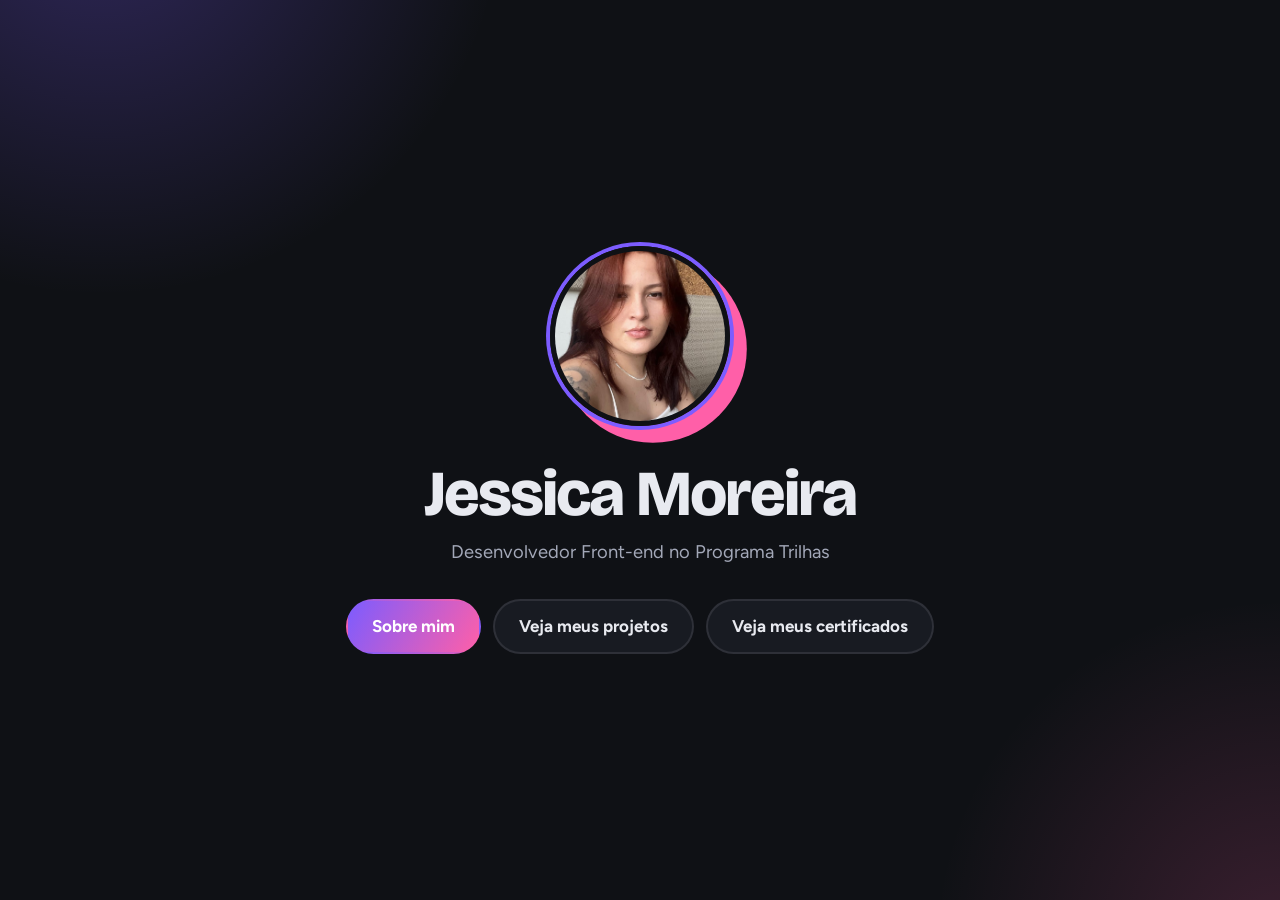
<file: index.html>
<!DOCTYPE html>
<html lang="pt-BR">
<head>
  <meta charset="UTF-8">
  <meta name="viewport" content="width=device-width, initial-scale=1.0">
  <title>Portfólio | Jessica Moreira</title>
  <link rel="preconnect" href="https://fonts.googleapis.com">
<link rel="preconnect" href="https://fonts.gstatic.com" crossorigin>
<link href="https://fonts.googleapis.com/css2?family=Bricolage+Grotesque:opsz,wght@12..96,700;12..96,800&family=Figtree:wght@400;700&display=swap" rel="stylesheet">
  <link rel="stylesheet" href="style.css">
</head>
<body>
  <main class="container">
    <header class="perfil">
      <img src="foto.jpg" alt="Foto de Jessica Maria Martins Moreira">
      <h1>Jessica Moreira</h1>
      <p>Desenvolvedor Front-end no Programa Trilhas</p>

      <nav class="botoes">
        <a class="btn" href="sobre.html">Sobre mim</a>
        <a class="btn" href="projetos.html">Veja meus projetos</a>
        <a class="btn" href="https://drive.google.com/drive/u/3/folders/1altiryTgDPyZbT1cd11A9rLV_2_0wGFB" target="_blank">Veja meus certificados</a>
      </nav>
    </header>
  </main>
</body>
</html>
</file>
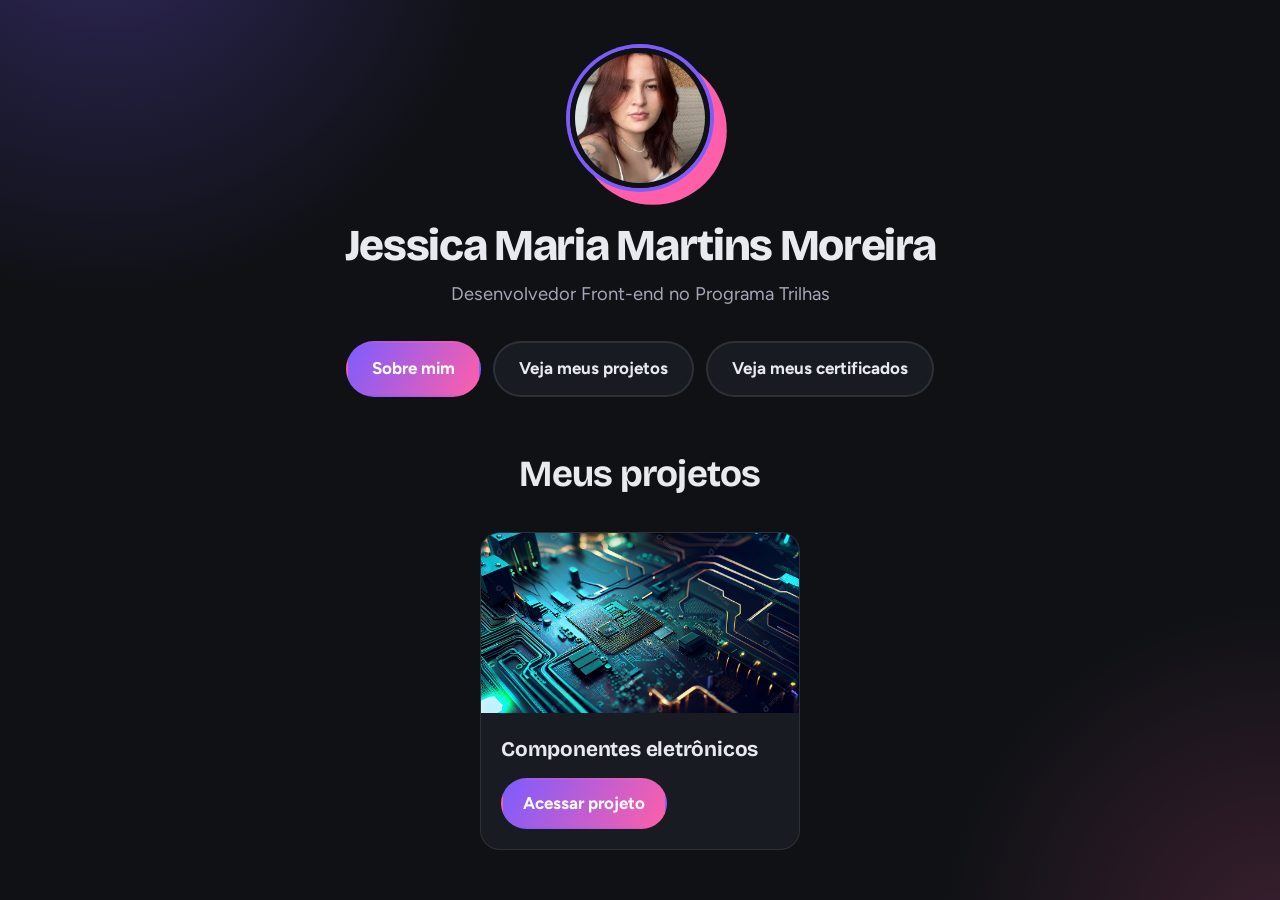
<file: projetos.html>
<!DOCTYPE html>
<html lang="pt-BR">
<head>
  <meta charset="UTF-8">
  <meta name="viewport" content="width=device-width, initial-scale=1.0">
  <title>Projetos | Jessica Maria Martins Moreira</title>

  <link rel="preconnect" href="https://fonts.googleapis.com">
  <link rel="preconnect" href="https://fonts.gstatic.com" crossorigin>
  <link href="https://fonts.googleapis.com/css2?family=Bricolage+Grotesque:opsz,wght@12..96,700;12..96,800&family=Figtree:wght@400;700&display=swap" rel="stylesheet">
  <link rel="stylesheet" href="style.css">
</head>
<body>
  <main class="container">
    <header class="perfil">
    <img src="foto.jpg" alt="Foto de Jessica Maria Martins Moreira">
      <h1>Jessica Maria Martins Moreira</h1>
      <p>Desenvolvedor Front-end no Programa Trilhas</p>

      <nav class="botoes">
        <a class="btn" href="sobre.html">Sobre mim</a>
        <a class="btn" href="projetos.html">Veja meus projetos</a>
        <a class="btn" href="https://drive.google.com/drive/u/3/folders/1altiryTgDPyZbT1cd11A9rLV_2_0wGFB" target="_blank" rel="noopener">Veja meus certificados</a>
      </nav>
    </header>

    <section class="projetos">
      <h2>Meus projetos</h2>

      <div class="grid">
        <article class="card">
          <img src="projeto-1.jpg" alt="Captura de tela do projeto Componentes eletrônicos">
          <div>
            <h3>Componentes eletrônicos</h3>
            <a class="btn" href="https://jessmariart-star.github.io/eletronica.componentes/" target="_blank" rel="noopener">Acessar projeto</a>
          </div>
        </article>
      </div>
    </section>
  </main>
</body>
</html>
</file>
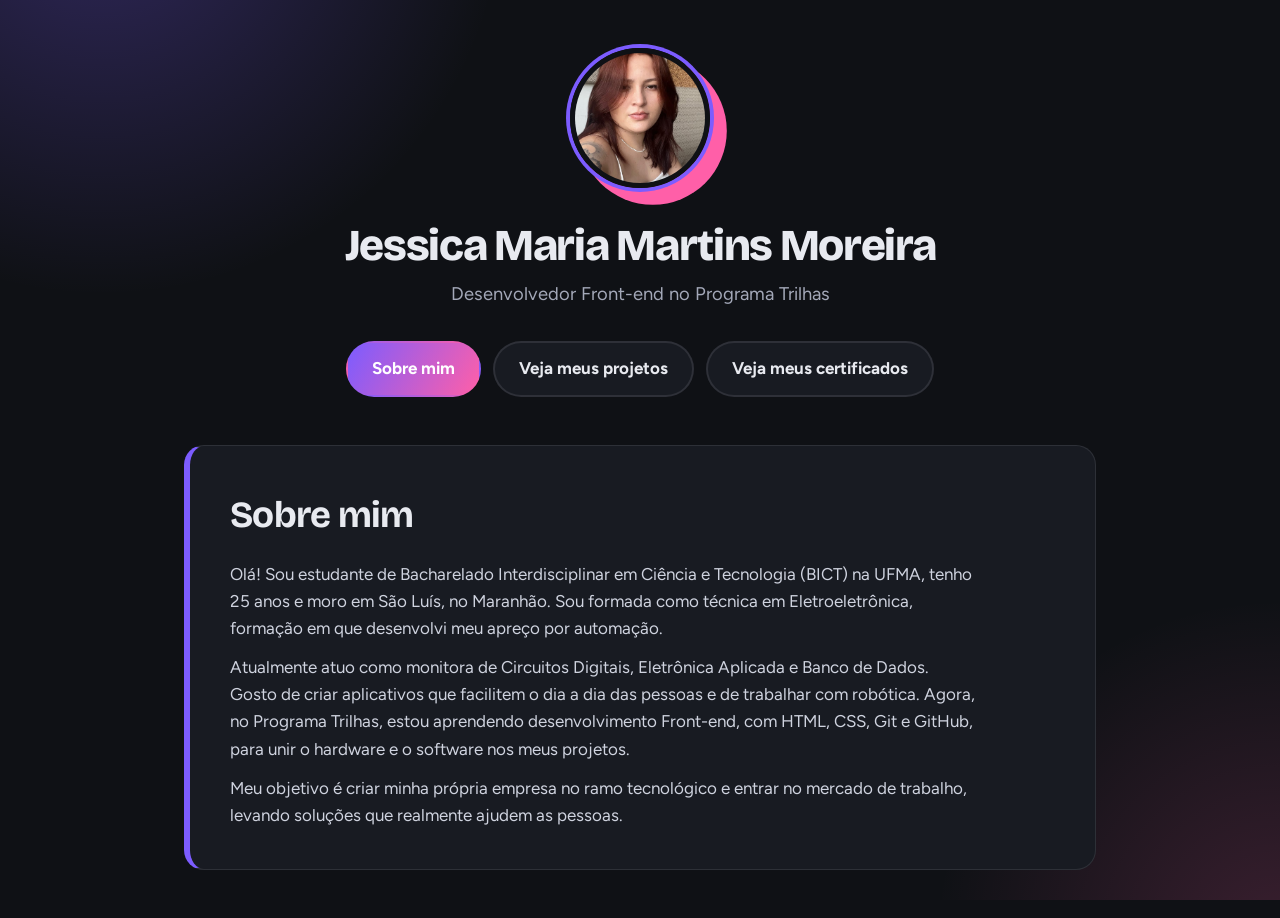
<file: sobre.html>
<!DOCTYPE html>
<html lang="pt-BR">
<head>
  <meta charset="UTF-8">
  <meta name="viewport" content="width=device-width, initial-scale=1.0">
  <title>Sobre mim | Jessica Maria Martins Moreira</title>

  <link rel="preconnect" href="https://fonts.googleapis.com">
  <link rel="preconnect" href="https://fonts.gstatic.com" crossorigin>
  <link href="https://fonts.googleapis.com/css2?family=Bricolage+Grotesque:opsz,wght@12..96,700;12..96,800&family=Figtree:wght@400;700&display=swap" rel="stylesheet">
  <link rel="stylesheet" href="style.css">
</head>
<body>
  <main class="container">
    <header class="perfil">
      <img src="foto.jpg" alt="Foto de Jessica Maria Martins Moreira">
      <h1>Jessica Maria Martins Moreira</h1>
      <p>Desenvolvedor Front-end no Programa Trilhas</p>

      <nav class="botoes">
        <a class="btn" href="sobre.html">Sobre mim</a>
        <a class="btn" href="projetos.html">Veja meus projetos</a>
        <a class="btn" href="https://drive.google.com/drive/u/3/folders/1altiryTgDPyZbT1cd11A9rLV_2_0wGFB" target="_blank" rel="noopener">Veja meus certificados</a>
      </nav>
    </header>

    <section class="sobre">
      <h2>Sobre mim</h2>
      <p>Olá! Sou estudante de Bacharelado Interdisciplinar em Ciência e Tecnologia (BICT) na UFMA, tenho 25 anos e moro em São Luís, no Maranhão. Sou formada como técnica em Eletroeletrônica, formação em que desenvolvi meu apreço por automação.</p>
      <p>Atualmente atuo como monitora de Circuitos Digitais, Eletrônica Aplicada e Banco de Dados. Gosto de criar aplicativos que facilitem o dia a dia das pessoas e de trabalhar com robótica. Agora, no Programa Trilhas, estou aprendendo desenvolvimento Front-end, com HTML, CSS, Git e GitHub, para unir o hardware e o software nos meus projetos.</p>
      <p>Meu objetivo é criar minha própria empresa no ramo tecnológico e entrar no mercado de trabalho, levando soluções que realmente ajudem as pessoas.</p>
    </section>
  </main>
</body>
</html>
</file>
<file: style.css>
/* ===== Tokens ===== */
:root {
  --fundo: #0f1115;
  --superficie: #181b22;
  --superficie-2: #1f232d;
  --tinta: #e8eaf0;
  --tinta-suave: #a3a8b8;
  --violeta: #7c5cff;
  --violeta-claro: #9a82ff;
  --rosa: #ff5fa8;
  --borda: rgba(232, 234, 240, 0.1);
  --fonte-titulo: "Bricolage Grotesque", system-ui, sans-serif;
  --fonte-texto: "Figtree", system-ui, Arial, sans-serif;
}

/* ===== Base ===== */
* {
  box-sizing: border-box;
  margin: 0;
  padding: 0;
}

body {
  min-height: 100vh;
  font-family: var(--fonte-texto);
  font-size: 1.0625rem;
  line-height: 1.6;
  color: var(--tinta);
  background-color: var(--fundo);
  background-image:
    radial-gradient(42rem 42rem at 8% -12%, rgba(124, 92, 255, 0.3), transparent 60%),
    radial-gradient(36rem 36rem at 100% 105%, rgba(255, 95, 168, 0.18), transparent 60%);
  background-attachment: fixed;
}

.container {
  max-width: 960px;
  margin: 0 auto;
  padding: 48px 24px;
}

/* Na home (só o perfil), centraliza tudo na tela */
body:not(:has(.sobre, .projetos)) .container {
  min-height: 100vh;
  display: grid;
  place-items: center;
}

a:focus-visible {
  outline: 3px solid var(--rosa);
  outline-offset: 3px;
}

/* ===== Perfil ===== */
.perfil {
  display: flex;
  flex-direction: column;
  align-items: center;
  text-align: center;
  gap: 12px;
  animation: entrada 0.8s cubic-bezier(0.2, 0.7, 0.2, 1) both;
}

.perfil img {
  width: 180px;
  height: 180px;
  border-radius: 50%;
  object-fit: cover;
  border: 5px solid var(--fundo);
  box-shadow:
    0 0 0 4px var(--violeta),
    0.8rem 0.8rem 0 4px var(--rosa);
  margin-bottom: 1.5rem;
}

.perfil h1 {
  font-family: var(--fonte-titulo);
  font-weight: 800;
  font-size: clamp(2.5rem, 9vw, 4rem);
  line-height: 1;
  letter-spacing: -0.03em;
}

.perfil p {
  color: var(--tinta-suave);
  font-size: 1.15rem;
  max-width: 40ch;
}

/* Nas páginas internas o nome fica menor, para o conteúdo aparecer mais cedo */
body:has(.sobre, .projetos) .perfil h1 {
  font-size: clamp(1.9rem, 6vw, 2.75rem);
}

body:has(.sobre, .projetos) .perfil img {
  width: 140px;
  height: 140px;
}

/* ===== Botões ===== */
.botoes {
  display: flex;
  flex-wrap: wrap;
  justify-content: center;
  gap: 12px;
  margin-top: 1.25rem;
}

.btn {
  display: inline-block;
  padding: 12px 24px;
  border-radius: 999px;
  background: var(--superficie);
  border: 2px solid var(--borda);
  color: var(--tinta);
  text-decoration: none;
  font-weight: 700;
  transition: transform 0.2s ease, border-color 0.2s ease, color 0.2s ease, box-shadow 0.2s ease;
}

.btn:hover {
  transform: translateY(-3px);
  border-color: var(--violeta-claro);
  color: #fff;
}

.botoes .btn:first-child {
  background: linear-gradient(120deg, var(--violeta), var(--rosa));
  border-color: transparent;
  color: #fff;
}

.botoes .btn:first-child:hover {
  box-shadow: 0 12px 28px -10px rgba(124, 92, 255, 0.8);
}

/* ===== Página Sobre mim ===== */
.sobre {
  margin-top: 48px;
  background: var(--superficie);
  padding: 40px;
  border-radius: 20px;
  border: 1px solid var(--borda);
  border-left: 6px solid var(--violeta);
}

.sobre h2 {
  font-family: var(--fonte-titulo);
  font-weight: 700;
  font-size: clamp(1.7rem, 5vw, 2.3rem);
  letter-spacing: -0.02em;
  margin-bottom: 16px;
}

.sobre p {
  max-width: 68ch;
  color: #cfd3df;
}

.sobre p + p {
  margin-top: 12px;
}

.sobre a {
  color: var(--violeta-claro);
}

/* ===== Página Projetos ===== */
.projetos {
  margin-top: 48px;
}

.projetos h2 {
  font-family: var(--fonte-titulo);
  font-weight: 700;
  font-size: clamp(1.7rem, 5vw, 2.3rem);
  letter-spacing: -0.02em;
  margin-bottom: 28px;
  text-align: center;
}

.grid {
  display: flex;
  flex-wrap: wrap;
  justify-content: center;
  gap: 24px;
}

.card {
  width: min(100%, 320px);
  background: var(--superficie);
  border: 1px solid var(--borda);
  border-radius: 20px;
  overflow: hidden;
  transition: transform 0.25s ease, border-color 0.25s ease, box-shadow 0.25s ease;
}

.card:hover {
  transform: translateY(-6px);
  border-color: var(--violeta);
  box-shadow: 0 18px 40px -20px rgba(124, 92, 255, 0.7);
}

.card img {
  width: 100%;
  height: 180px;
  object-fit: cover;
  display: block;
}

.card div {
  padding: 20px;
  display: flex;
  flex-direction: column;
  gap: 12px;
}

.card h3 {
  font-family: var(--fonte-titulo);
  font-size: 1.3rem;
  letter-spacing: -0.01em;
}

.card p {
  color: var(--tinta-suave);
  font-size: 0.98rem;
}

.card .btn {
  align-self: flex-start;
  padding: 10px 20px;
  background: linear-gradient(120deg, var(--violeta), var(--rosa));
  border-color: transparent;
  color: #fff;
}

/* ===== Animação e responsivo ===== */
@keyframes entrada {
  from {
    opacity: 0;
    transform: translateY(1.25rem);
  }
  to {
    opacity: 1;
    transform: none;
  }
}

@media (max-width: 520px) {
  .container {
    padding: 32px 16px;
  }
  .botoes {
    flex-direction: column;
  }
  .botoes .btn {
    width: 100%;
    text-align: center;
  }
  .sobre {
    padding: 24px;
  }
}

@media (prefers-reduced-motion: reduce) {
  .perfil {
    animation: none;
  }
  .btn,
  .card {
    transition: none;
  }
}
</file>
